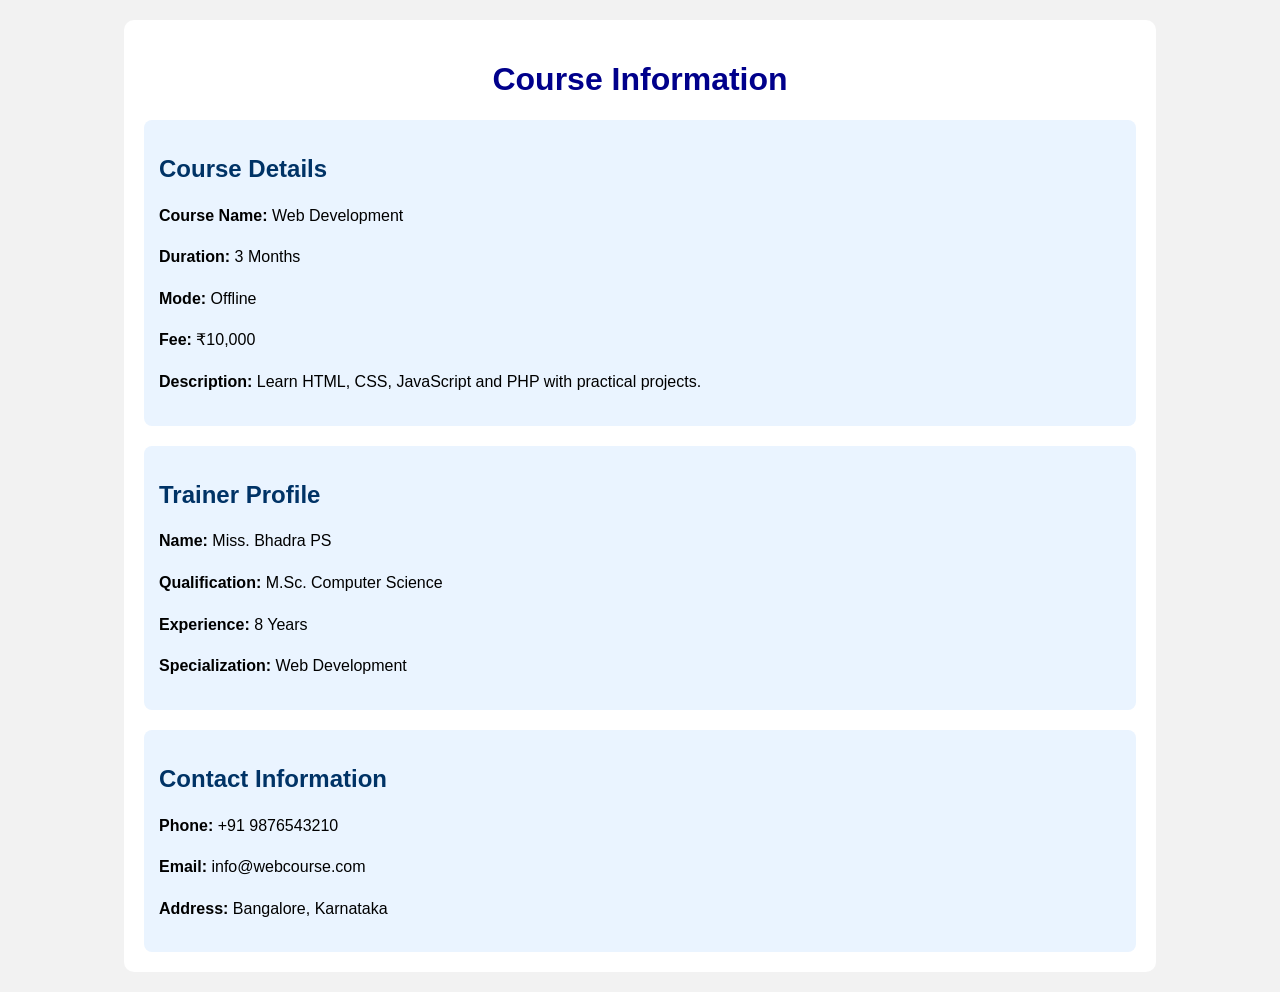
<file: Course_Information/index.html>
<html>
<head>
    <title>Course Information</title>
    <link rel="stylesheet" href="style.css">
</head>

<body>

<div class="container">

    <h1>Course Information</h1>

    <div class="course">
        <h2>Course Details</h2>

        <p><b>Course Name:</b> Web Development</p>

        <p><b>Duration:</b> 3 Months</p>

        <p><b>Mode:</b> Offline</p>

        <p><b>Fee:</b> ₹10,000</p>

        <p><b>Description:</b> Learn HTML, CSS, JavaScript and PHP with practical projects.</p>
    </div>

    <div class="trainer">

        <h2>Trainer Profile</h2>

        <p><b>Name:</b> Miss. Bhadra PS</p>

        <p><b>Qualification:</b> M.Sc. Computer Science</p>

        <p><b>Experience:</b> 8 Years</p>

        <p><b>Specialization:</b> Web Development</p>

    </div>

    <div class="contact">

        <h2>Contact Information</h2>

        <p><b>Phone:</b> +91 9876543210</p>

        <p><b>Email:</b> info@webcourse.com</p>

        <p><b>Address:</b> Bangalore, Karnataka</p>

    </div>

</div>

</body>
</html>
</file>
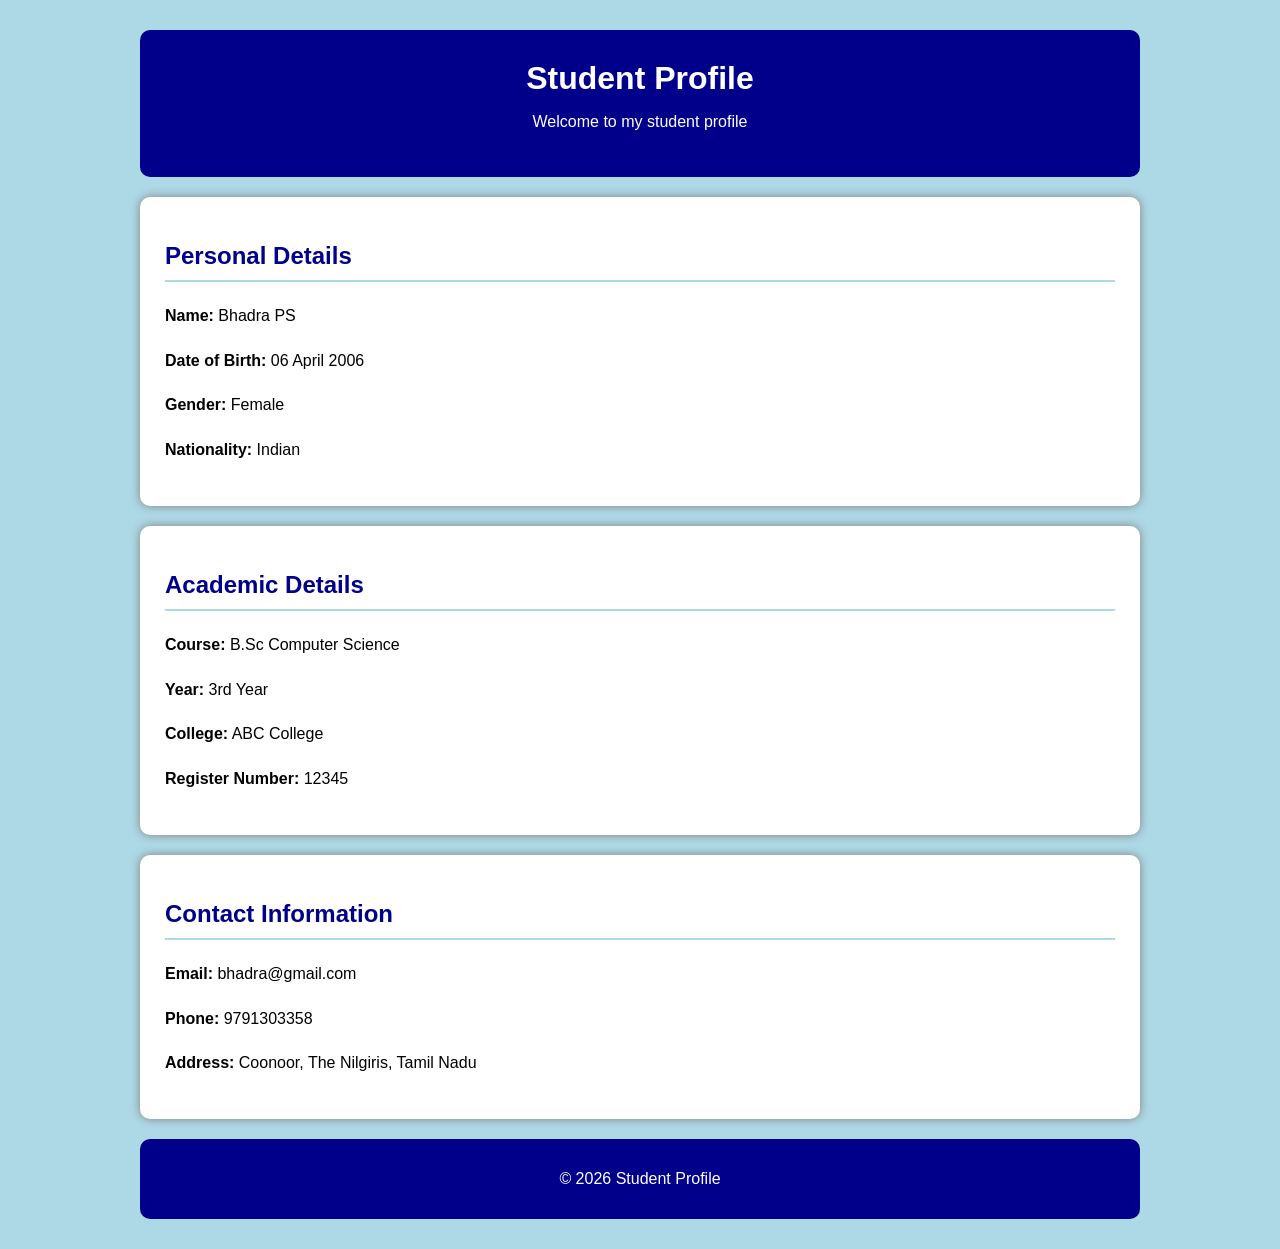
<file: Student_Profile/index.html>
<html lang="en">

<head>

    <meta charset="UTF-8">

    <meta name="viewport" content="width=device-width, initial-scale=1.0">

    <title>Student Profile</title>

    <link rel="stylesheet" href="style.css">

</head>

<body>

<div class="container">

    <!-- Header Section -->

    <header>

        <h1>Student Profile</h1>

        <p>Welcome to my student profile</p>

    </header>


    <!-- Personal Details -->

    <section class="profile-section">

        <h2>Personal Details</h2>

        <p>
            <b>Name:</b> Bhadra PS
        </p>

        <p>
            <b>Date of Birth:</b> 06 April 2006
        </p>

        <p>
            <b>Gender:</b> Female
        </p>

        <p>
            <b>Nationality:</b> Indian
        </p>

    </section>


    <!-- Academic Details -->

    <section class="profile-section">

        <h2>Academic Details</h2>

        <p>
            <b>Course:</b> B.Sc Computer Science
        </p>

        <p>
            <b>Year:</b> 3rd Year
        </p>

        <p>
            <b>College:</b> ABC College
        </p>

        <p>
            <b>Register Number:</b> 12345
        </p>

    </section>


    <!-- Contact Information -->

    <section class="profile-section">

        <h2>Contact Information</h2>

        <p>
            <b>Email:</b> bhadra@gmail.com
        </p>

        <p>
            <b>Phone:</b> 9791303358
        </p>

        <p>
            <b>Address:</b> Coonoor, The Nilgiris, Tamil Nadu
        </p>

    </section>


    <!-- Footer -->

    <footer>

        <p>© 2026 Student Profile</p>

    </footer>

</div>

</body>

</html>
</file>
<file: Course_Information/style.css>
body{
    font-family: Arial, sans-serif;
    background-color:#f2f2f2;
    margin:0;
    padding:20px;
}

.container{
    width:80%;
    margin:auto;
    background:white;
    padding:20px;
    border-radius:10px;
}

h1{
    text-align:center;
    color:darkblue;
}

.course,
.trainer,
.contact{
    background:#eaf4ff;
    padding:15px;
    margin-top:20px;
    border-radius:8px;
}

h2{
    color:#003366;
}

p{
    font-size:16px;
    line-height:1.6;
}
</file>
<file: Student_Profile/style.css>
/* General Styling */

* {
    box-sizing: border-box;
}

body {
    margin: 0;
    font-family: Arial, sans-serif;
    background-color: lightblue;
}


/* Main Container */

.container {
    width: 90%;
    max-width: 1000px;
    margin: 30px auto;
}


/* Header */

header {
    background-color: darkblue;
    color: white;
    text-align: center;
    padding: 30px;
    border-radius: 10px;
}

header h1 {
    margin: 0;
}


/* Profile Sections */

.profile-section {
    background-color: white;
    margin-top: 20px;
    padding: 25px;
    border-radius: 10px;
    box-shadow: 0px 0px 10px gray;
}

.profile-section h2 {
    color: darkblue;
    border-bottom: 2px solid lightblue;
    padding-bottom: 10px;
}

.profile-section p {
    font-size: 16px;
    line-height: 1.8;
}


/* Footer */

footer {
    margin-top: 20px;
    background-color: darkblue;
    color: white;
    text-align: center;
    padding: 15px;
    border-radius: 10px;
}


/* Responsive Design */

@media screen and (max-width: 600px) {

    .container {
        width: 95%;
    }

    header {
        padding: 20px;
    }

    header h1 {
        font-size: 25px;
    }

    .profile-section {
        padding: 15px;
    }

    .profile-section p {
        font-size: 14px;
    }

}
</file>
